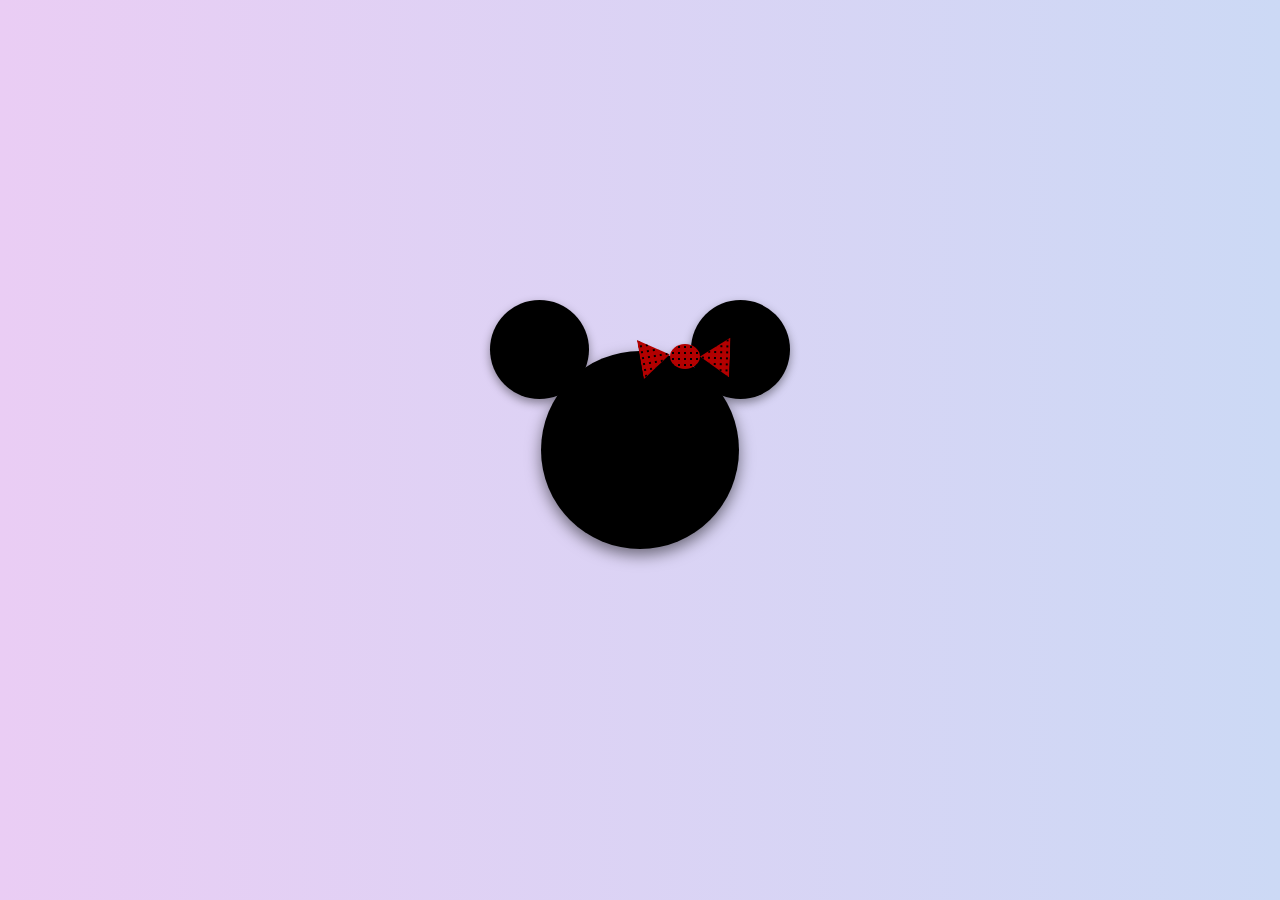
<file: index.html>
<!DOCTYPE html>
<html lang="en">
<head>
  <meta charset="UTF-8" />
  <meta name="viewport" content="width=device-width, initial-scale=1.0"/>
  <title>Minnie Mouse Silhouette</title>
  <link rel="stylesheet" href="bam.css" />
</head>
<body>
  <a href="HOME.html" class="minnie-link">
    <div class="minnie">
      <div class="ear left"></div>
      <div class="ear right"></div>
      <div class="head"></div>
      <div class="bow">
        <div class="bow-left"></div>
        <div class="bow-center"></div>
        <div class="bow-right"></div>
      </div>
    </div>
  </a>
</body>
</html>
</file>
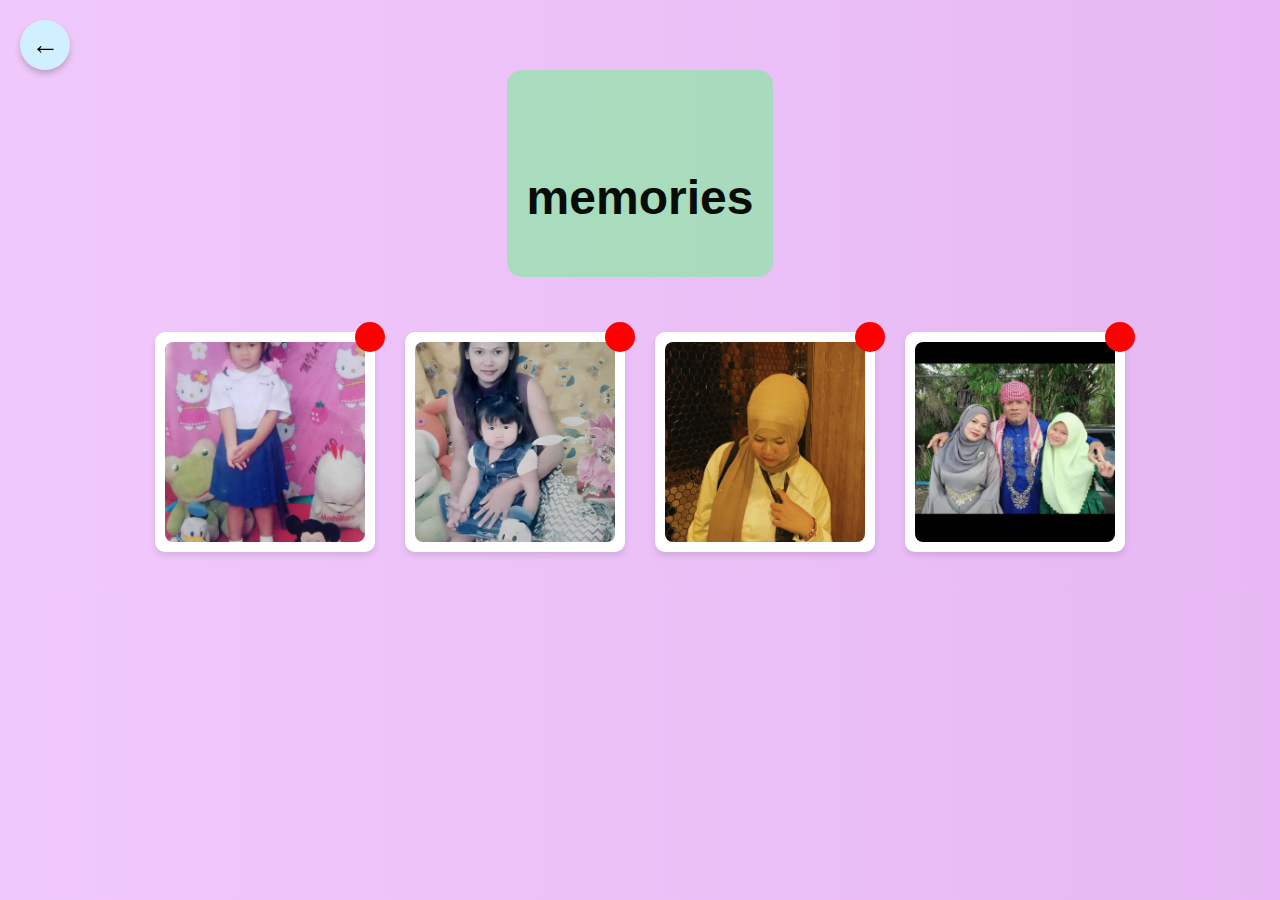
<file: memories.html>
<!DOCTYPE html>
<html lang="en">
<head>
  <meta charset="UTF-8">
  <meta name="viewport" content="width=device-width, initial-scale=1.0">
  <title>Memories</title>
  <link rel="stylesheet" href="memories.css">
</head>
<body>
  <div class="container">
    <!-- 🔙 ลูกศรย้อนกลับ -->
    <a href="HOME.html" class="back-button">←</a>

    <header>
      <div class="memories-border">
        <h1>memories</h1>
      </div>
    </header>

    <div class="photo-gallery">
      <div class="photo-card">
        <img src="12105_0.jpg" alt="Photo 1">
      </div>
      <div class="photo-card">
        <img src="12104_0.jpg" alt="Photo 2">
      </div>
      <div class="photo-card">
        <img src="12103_0.jpg" alt="Photo 3">
      </div>
      <div class="photo-card">
        <img src="12102_0.jpg" alt="Photo 4">
      </div>
    </div>
  </div>
</body>
</html>
</file>
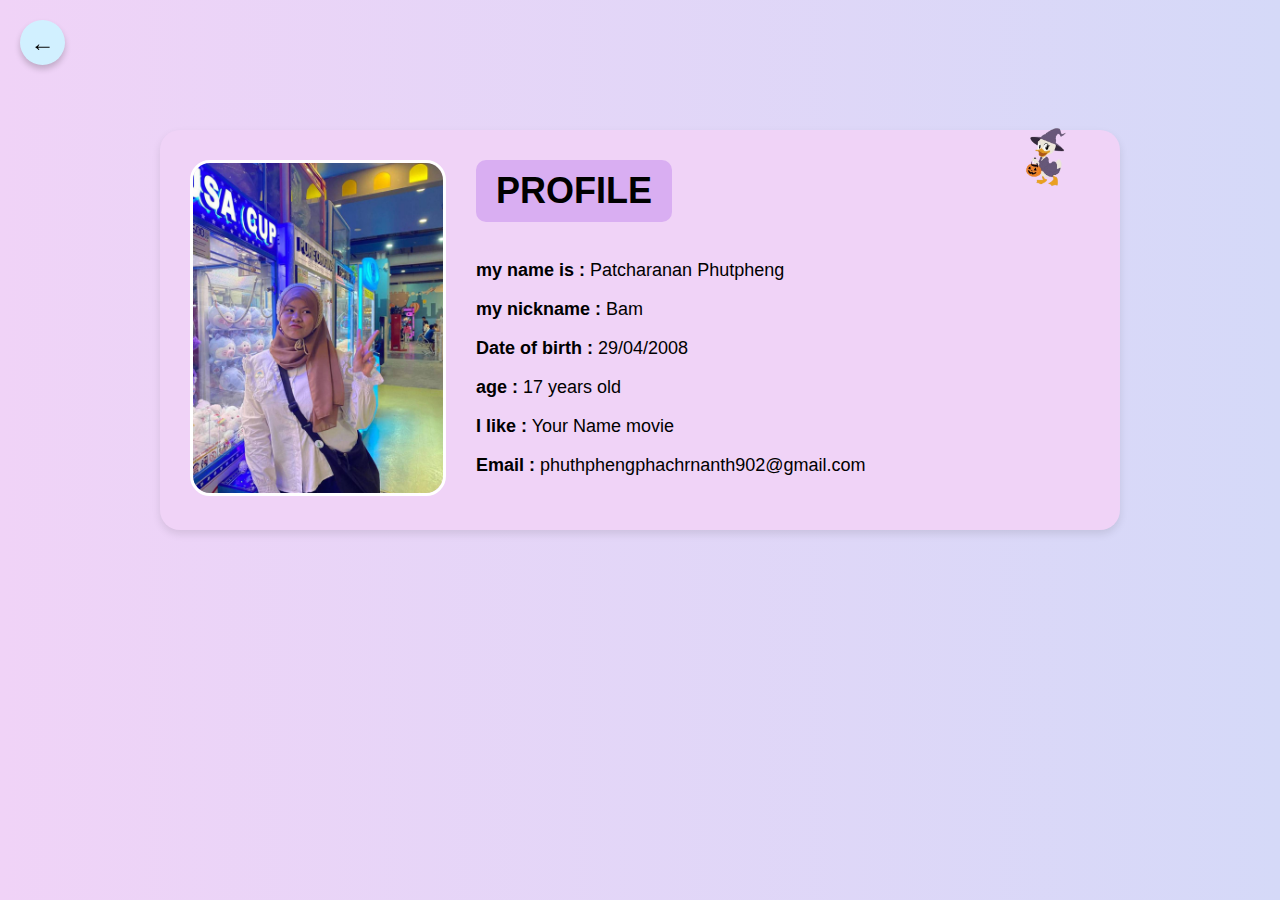
<file: profile.html>
<!DOCTYPE html>
<html lang="en">
<head>
    <meta charset="UTF-8">
    <title>Profile</title>
    <link rel="stylesheet" href="profile.css">
</head>
<body>
    <div class="container">
        <!-- 🔙 ปุ่มย้อนกลับ -->
        <a href="HOME.html" class="back-button">&#8592;</a>

        <div class="profile-card">
            <img src="11965-removebg-preview.png" alt="Witch Duck" class="witch-duck">

            <div class="profile-left">
                <img src="11649.jpg" alt="Profile Picture" class="profile-img">
            </div>
            <div class="profile-right">
                <div class="profile-title">PROFILE</div>
                <p><strong>my name is :</strong> Patcharanan Phutpheng</p>
                <p><strong>my nickname :</strong> Bam</p>
                <p><strong>Date of birth :</strong> 29/04/2008</p>
                <p><strong>age :</strong> 17 years old</p>
                <p><strong>I like :</strong> Your Name movie</p>
                <p><strong>Email :</strong> phuthphengphachrnanth902@gmail.com</p>
            </div>
        </div>
    </div>
</body>
</html>
</file>
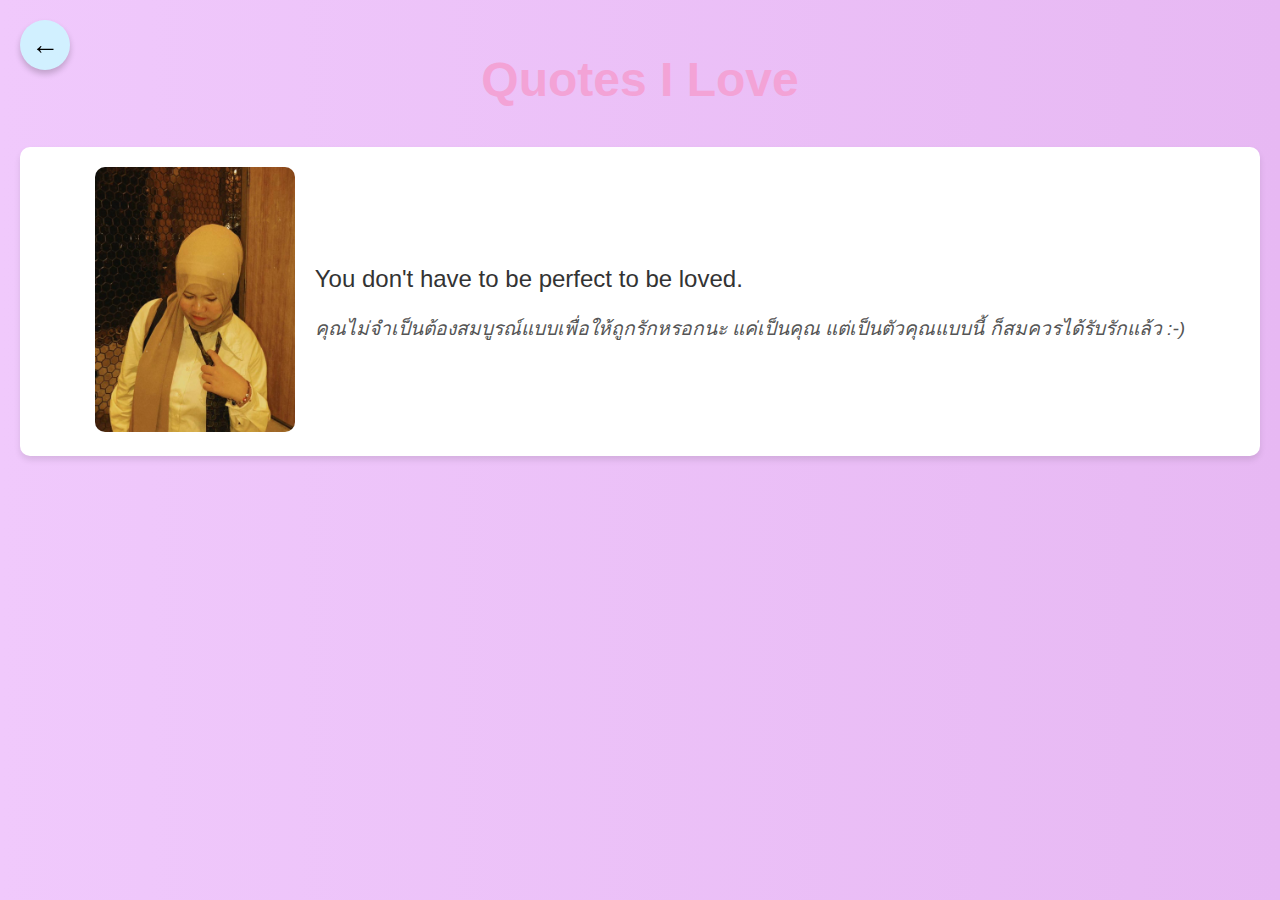
<file: Quotes.html>
<!DOCTYPE html>
<html lang="en">
<head>
  <meta charset="UTF-8">
  <meta name="viewport" content="width=device-width, initial-scale=1.0">
  <title>Quotes I Love</title>
  <link rel="stylesheet" href="Quotes.css">
</head>
<body>
  <div class="container">
    <!-- 🔙 ปุ่มย้อนกลับ -->
    <a href="HOME.html" class="back-button">&#8592;</a>

    <header>
      <h1>Quotes I Love</h1>
    </header>

    <div class="quote-section">
      <div class="quote-image">
        <img src="12124.jpg" alt="Quote Image">
      </div>
      <div class="quote-text">
        <p class="english-quote">You don't have to be perfect to be loved.</p>
        <p class="thai-quote">คุณไม่จำเป็นต้องสมบูรณ์แบบเพื่อให้ถูกรักหรอกนะ แค่เป็นคุณ แต่เป็นตัวคุณแบบนี้ ก็สมควรได้รับรักแล้ว :-)</p>
      </div>
    </div>
  </div>
</body>
</html>
</file>
<file: bam.css>
body {
  margin: 0;
  padding: 0;
  min-height: 100vh;
  background: linear-gradient(to right, #eacdf4, #ccd9f5);
  display: flex;
  justify-content: center;
  align-items: center;
}

.minnie-link {
  text-decoration: none;
}

/* กล่องรวมทั้งหมดของมินนี่ */
.minnie {
  position: relative;
  width: 60vw;
  max-width: 300px;
  aspect-ratio: 1 / 1;
  transition: transform 0.3s;
}

.minnie:hover {
  transform: scale(1.05);
  cursor: pointer;
}

/* หูซ้าย-ขวา */
.ear {
  width: 33%;
  height: 33%;
  background: black;
  border-radius: 50%;
  position: absolute;
  top: 0;
  z-index: 1;
  box-shadow: 0 4px 10px rgba(0, 0, 0, 0.4);
}

.ear.left {
  left: 0;
}

.ear.right {
  right: 0;
}

/* หัวกลาง */
.head {
  width: 66%;
  height: 66%;
  background: black;
  border-radius: 50%;
  position: absolute;
  top: 17%;
  left: 17%;
  z-index: 2;
  box-shadow: 0 6px 15px rgba(0, 0, 0, 0.5);
}

/* โบว์ */
.bow {
  position: absolute;
  top: 18%;
  left: 50%;
  width: 30%;
  height: 5px;
  display: flex;
  justify-content: space-between;
  align-items: center;
  z-index: 3;
}

/* ส่วนกลางโบว์ */
.bow-center {
  width: 100%;
  height: 25px;
  background: #b30000;
  border-radius: 50%;
  position: relative;
  z-index: 5;
  box-shadow: 0 2px 5px rgba(0, 0, 0, 0.3);
}

.bow-center::before {
  content: "";
  position: absolute;
  width: 100%;
  height: 100%;
  background-image: radial-gradient(black 1.5px, transparent 1.5px);
  background-size: 6px 6px;
  border-radius: 50%;
}

/* ปีกซ้ายและขวาของโบว์ */
.bow-left,
.bow-right {
  width: 100%;
  height: 40px;
  background: #b30000;
  clip-path: polygon(0% 50%, 100% 0%, 100% 100%);
  position: relative;
  z-index: 5;
  box-shadow: 0 2px 5px rgba(0, 0, 0, 0.3);
}

.bow-left {
  transform: rotate(-190deg);
}

.bow-right {
  transform: rotate(2deg);
}

.bow-left::before,
.bow-right::before {
  content: "";
  position: absolute;
  width: 100%;
  height: 100%;
  background-image: radial-gradient(black 1.5px, transparent 1.5px);
  background-size: 6px 6px;
}

/* ✅ Responsive adjustments */
@media (max-width:1000px) {
  .minnie {
    width: 80vw;
  }

  .bow-center {
    height: 30px;
  }

  .bow-left,
  .bow-right {
    height: 40px;
  }
}
</file>
<file: memories.css>
body {
  background: linear-gradient(90deg, #f0c9fc, #e7b8f3);
  font-family: Arial, sans-serif;
  margin: 0;
  padding: 0;
}

.container {
  text-align: center;
  padding: 20px;
  position: relative;
}

/* 🔙 ปุ่มย้อนกลับ */
.back-button {
  background-color: #d1f0ff;
  border: none;
  border-radius: 50%;
  font-size: 28px; /* ขนาดลูกศร */
  width: 50px;
  height: 50px;
  cursor: pointer;
  position: fixed;   /* อยู่คงที่มุมซ้ายบน */
  top: 20px;
  left: 20px;
  text-decoration: none;
  color: black;
  display: flex;
  align-items: center;
  justify-content: center;
  box-shadow: 0 4px 6px rgba(0,0,0,0.2);
  z-index: 999;
}

header h1 {
  font-size: 3rem;
  color: #070c07;
  margin-top: 80px;
}

.memories-border {
  padding: 20px;
  border: px solid #3fdf44;
  background-color: rgba(130, 235, 156, 0.63);
  display: inline-block;
  border-radius: 15px;
  margin-top: 50px;
}

.photo-gallery {
  display: flex;
  justify-content: center;
  align-items: center;
  flex-wrap: wrap;
  margin-top: 40px;
}

.photo-card {
  position: relative;
  width: 200px;
  height: 200px;
  margin: 15px;
  border-radius: 10px;
  box-shadow: 0 4px 6px rgba(0, 0, 0, 0.1);
  background: #fff;
  padding: 10px;
}

.photo-card img {
  width: 100%;
  height: 100%;
  border-radius: 8px;
  object-fit: cover;
}

.photo-card::after {
  content: "";
  position: absolute;
  top: -10px;
  right: -10px;
  background: red;
  width: 30px;
  height: 30px;
  border-radius: 50%;
}

/* ✅ Responsive */
@media (max-width: 768px) {
  header h1 {
    font-size: 2.5rem;
  }

  .photo-card {
    width: 150px;
    height: 150px;
  }

  .photo-card::after {
    width: 20px;
    height: 20px;
  }
}

@media (max-width: 480px) {
  header h1 {
    font-size: 2rem;
  }

  .photo-gallery {
    justify-content: space-evenly;
  }

  .photo-card {
    width: 130px;
    height: 130px;
  }

  .photo-card::after {
    width: 18px;
    height: 18px;
  }
}
</file>
<file: profile.css>
body {
    font-family: 'Arial', sans-serif;
    background: linear-gradient(to right, #f0d3f7, #d5d9f8);
    margin: 0;
    padding: 0;
}

.container {
    padding: 30px;
    position: relative;
}

/* 🔙 ปุ่มย้อนกลับ */
.back-button {
    background-color: #d1f0ff;
    border: none;
    border-radius: 50%;
    font-size: 24px;
    width: 45px;
    height: 45px;
    cursor: pointer;
    position: fixed;   /* คงที่มุมซ้ายบน */
    top: 20px;
    left: 20px;
    text-decoration: none;
    color: black;
    display: flex;
    align-items: center;
    justify-content: center;
    box-shadow: 0 4px 6px rgba(0,0,0,0.2);
    z-index: 1000;
    transition: background 0.3s, transform 0.2s;
}

.back-button:hover {
    background-color: #bce6f7;
    transform: scale(1.1);
}

.profile-card {
    display: flex;
    align-items: flex-start;
    background-color: #f0d3f7;
    padding: 30px;
    border-radius: 20px;
    box-shadow: 0 4px 8px rgba(0, 0, 0, 0.1);
    gap: 30px;
    max-width: 900px;
    margin: 100px auto;
    position: relative;
    flex-wrap: wrap;
}

.profile-img {
    width: 250px;
    border-radius: 20px;
    object-fit: cover;
    border: 3px solid white;
}

.profile-right {
    flex: 1;
    color: #000;
    font-size: 18px;
    min-width: 250px;
}

.profile-title {
    font-size: 36px;
    font-weight: bold;
    background-color: #d9aef2;
    padding: 10px 20px;
    border-radius: 10px;
    display: inline-block;
    margin-bottom: 20px;
}

.witch-duck {
    position: absolute;
    top: -30px;
    right: -30px;
    width: 200px;
    height: auto;
    z-index: 2;
}

/* ✅ Responsive Design */
@media (max-width: 780px) {
    .profile-card {
        flex-direction: column;
        align-items: center;
        text-align: center;
        padding: 20px;
    }

    .profile-img {
        width: 200px;
        margin-bottom: 20px;
    }

    .profile-title {
        font-size: 28px;
    }

    .profile-right {
        font-size: 16px;
    }

    .back-button {
        font-size: 20px;
        width: 40px;
        height: 40px;
        top: 10px;
        left: 10px;
    }

    .witch-duck {
        top: -15px;
        right: -15px;
        width: 150px;
    }
}

/* ✅ Small screens (under 480px) */
@media (max-width: 480px) {
    .profile-card {
        padding: 15px;
        gap: 15px;
    }

    .profile-img {
        width: 150px;
    }

    .profile-title {
        font-size: 24px;
    }

    .profile-right {
        font-size: 14px;
    }

    .witch-duck {
        width: 120px;
        top: -10px;
        right: -10px;
    }

    .back-button {
        font-size: 18px;
        width: 35px;
        height: 35px;
    }
}
</file>
<file: Quotes.css>
body {
  background: linear-gradient(90deg, #f0c9fc, #e7b8f3);
  font-family: 'Arial', sans-serif;
  margin: 0;
  padding: 0;
}

.container {
  text-align: center;
  padding: 20px;
  position: relative;
}

/* 🔙 ปุ่มย้อนกลับ */
.back-button {
  background-color: #d1f0ff;
  border: none;
  border-radius: 50%;
  font-size: 28px;
  width: 50px;
  height: 50px;
  cursor: pointer;
  position: fixed;   /* คงที่มุมซ้ายบน */
  top: 20px;
  left: 20px;
  text-decoration: none;
  color: black;
  display: flex;
  align-items: center;
  justify-content: center;
  box-shadow: 0 4px 6px rgba(0,0,0,0.2);
  z-index: 999;
  transition: background 0.3s, transform 0.2s;
}

.back-button:hover {
  background-color: #bce6f7;
  transform: scale(1.1);
}

header h1 {
  font-size: 3rem;
  color: #f3a3d6;
  margin-bottom: 40px;
}

.quote-section {
  display: flex;
  justify-content: center;
  align-items: center;
  background: #fff;
  border-radius: 10px;
  padding: 20px;
  box-shadow: 0 4px 6px rgba(0, 0, 0, 0.1);
  flex-wrap: wrap;
}

.quote-image img {
  width: 200px;
  height: auto;
  border-radius: 10px;
  object-fit: cover;
  margin-right: 20px;
}

.quote-text {
  text-align: left;
}

.english-quote {
  font-size: 1.5rem;
  color: #333;
  margin-bottom: 10px;
}

.thai-quote {
  font-size: 1.2rem;
  color: #555;
  font-style: italic;
}

.icons {
  margin-top: 30px;
}

.icon {
  width: 30px;
  height: auto;
  margin: 0 15px;
}

/* ✅ Responsive */
@media (max-width: 768px) {
  header h1 {
    font-size: 2.5rem;
  }

  .quote-section {
    flex-direction: column;
    align-items: center;
    text-align: center;
  }

  .quote-image img {
    width: 150px;
    margin-right: 0;
    margin-bottom: 20px;
  }

  .english-quote {
    font-size: 1.4rem;
  }

  .thai-quote {
    font-size: 1rem;
  }

  .icon {
    width: 25px;
    margin: 0 10px;
  }
}

@media (max-width: 480px) {
  header h1 {
    font-size: 2rem;
  }

  .quote-section {
    padding: 15px;
  }

  .quote-image img {
    width: 120px;
    margin-bottom: 15px;
  }

  .english-quote {
    font-size: 1.2rem;
  }

  .thai-quote {
    font-size: 0.9rem;
  }

  .icon {
    width: 20px;
    margin: 0 8px;
  }
}
</file>
